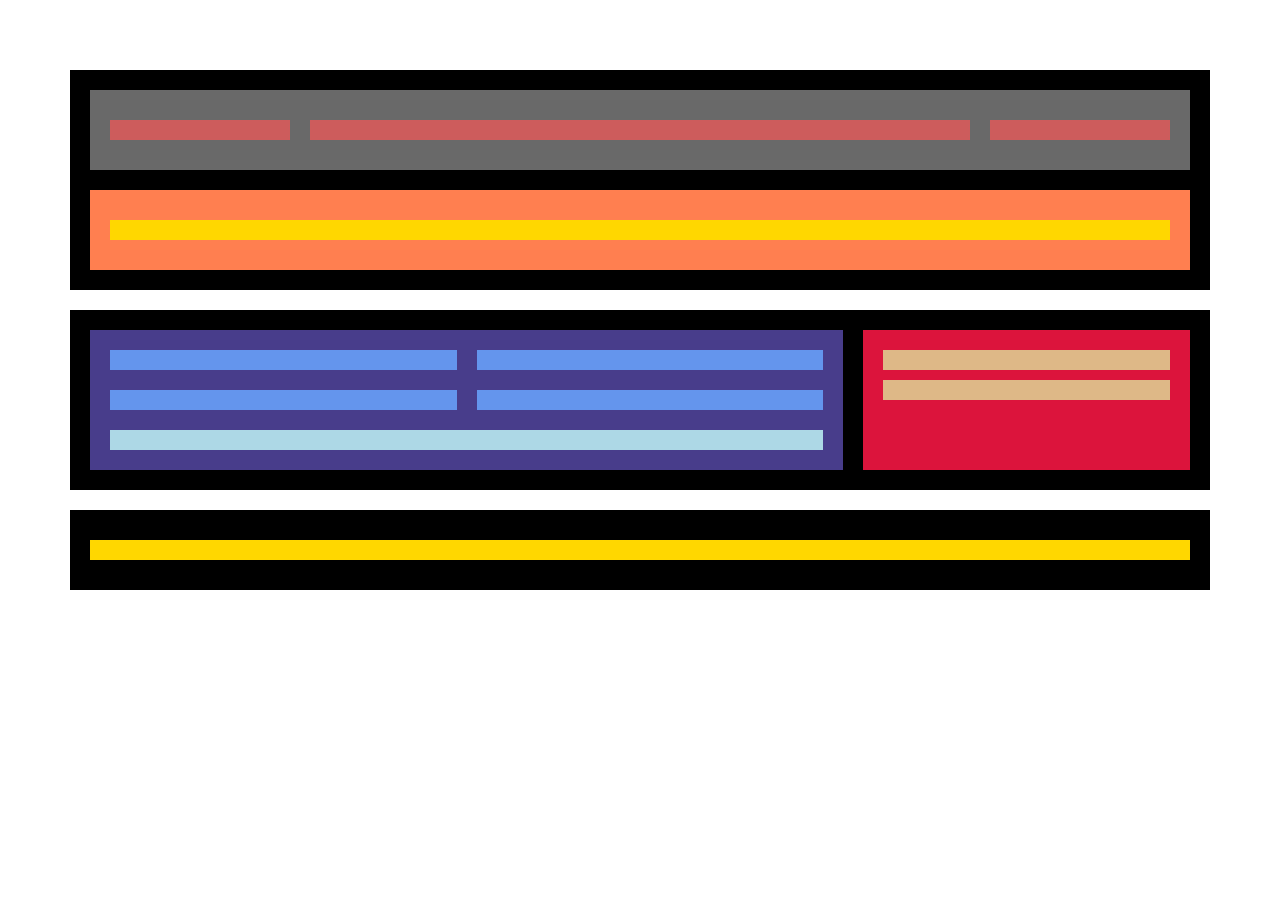
<file: nivell-1/index.html>
<!DOCTYPE html>
<html lang="en">
<head>
    <meta charset="UTF-8">
    <meta http-equiv="X-UA-Compatible" content="IE=edge">
    <meta name="viewport" content="width=device-width, user-scalable=no, initial-scale=1.0, maximum-scale=1.0, minimum-scale=1.0">
    <link rel="stylesheet" href="style.css">
    <title>S1. HTML i CSS Nivell 1</title>
</head>
<body>
    <div class="container">
        <header>
            <div class="head-sup">
                <div class="logo"></div>
                <div class="nav"></div>
                <div class="xxss"></div>
            </div>
            <div class="headline">
                <h1></h1>
            </div>
        </header>
        <section>
            <div class="contents">
                <div class="content"></div>
                <div class="content"></div>
                <div class="content"></div>
                <div class="content"></div>
                <div class="content-end"></div>
            </div>
            <aside>
                <div class="commercial"></div>
                <div class="commercial"></div>
            </aside>
        </section>
        <footer>
            <address></address>
        </footer>
    </div>
</body>
</html>
</file>
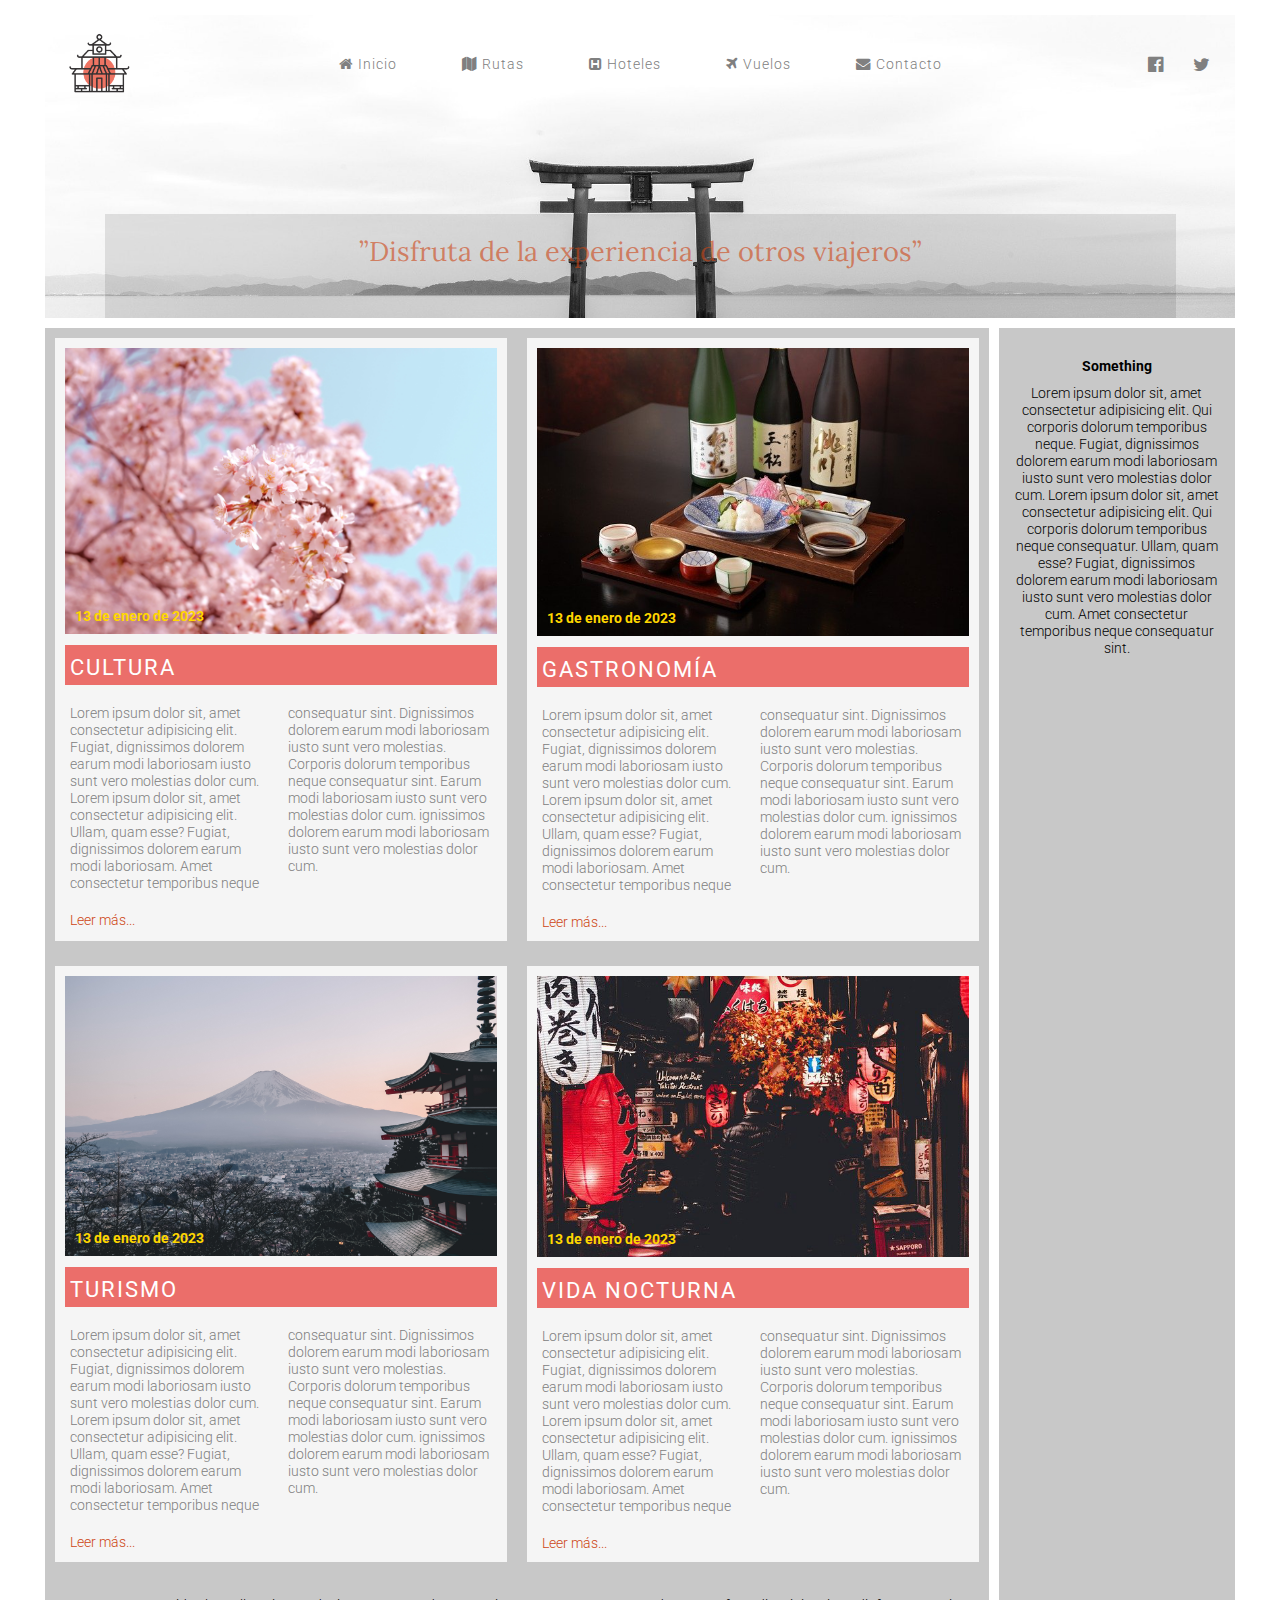
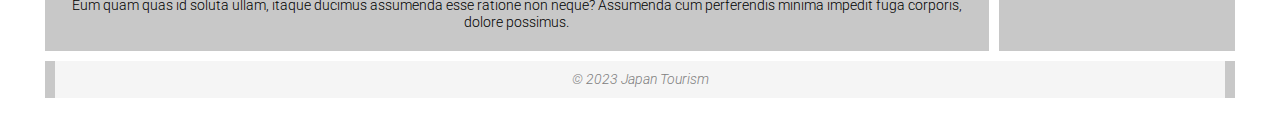
<file: nivell-2/index.html>
<!DOCTYPE html>
<html lang="en">
<head>
    <meta charset="UTF-8">
    <meta http-equiv="X-UA-Compatible" content="IE=edge">
    <meta name="viewport" content="width=device-width, initial-scale=1, maximum-scale=1, user-scalable=0">
    <link rel="stylesheet" href="https://cdnjs.cloudflare.com/ajax/libs/font-awesome/4.7.0/css/font-awesome.min.css">
    <link rel="preconnect" href="https://fonts.googleapis.com">
    <link rel="preconnect" href="https://fonts.gstatic.com" crossorigin>
    <link href="https://fonts.googleapis.com/css2?family=Lora&family=Roboto:wght@300;400;500&display=swap" rel="stylesheet">    
    <link rel="icon" type="image/jpg" href="images/favicon.ico"/>
    <link rel="stylesheet" href="style.css">
    <title>S1. HTML i CSS Nivell 2</title>
</head>
<body>
    <div class="container">
        <header>
            <div class="head-sup">
                <div class="logo">
                    <a href="index.html"><img class="resize-logo" src="images/logo.png" alt="logotipo"></a></div>
                <div class="nav">
                  <a href="#"><i class="fa fa-home"></i>Inicio</a>
                  <a href="#"><i class="fa fa-map"></i>Rutas</a>  
                  <a href="#"><i class="fa fa-h-square"></i>Hoteles</a>  
                  <a href="#"><i class="fa fa-plane"></i>Vuelos</a>  
                  <a href="#"><i class="fa fa-envelope"></i>Contacto</a>  
                </div>
                <div class="xxss">
                    <a href="#"><i class="fa fa-facebook-official"></i></a>
                    <a href="#"><i class="fa fa-twitter"></i></a> 
                </div>
            </div>
            <div class="headline">
                <h1>”Disfruta de la experiencia de otros viajeros”</h1>
            </div>
        </header>
        <section>
            <div class="contents">
                <div class="content">
                    <img src="images/sakura.jpg" alt="Cultura" >
                    <p class="date">13 de enero de 2023</p>
                    <h2>Cultura</h2>
                    <p>Lorem ipsum dolor sit, amet consectetur adipisicing elit. 
                        Fugiat, dignissimos dolorem earum modi laboriosam iusto sunt vero molestias dolor cum. 
                        Lorem ipsum dolor sit, amet consectetur adipisicing elit. 
                        Ullam, quam esse? Fugiat, dignissimos dolorem earum modi laboriosam.
                        Amet consectetur temporibus neque consequatur sint. 
                        Dignissimos dolorem earum modi laboriosam iusto sunt vero molestias. 
                        Corporis dolorum temporibus neque consequatur sint. 
                        Earum modi laboriosam iusto sunt vero molestias dolor cum.
                        ignissimos dolorem earum modi laboriosam iusto sunt vero molestias dolor cum.
                    </p>
                    <a href="#">Leer más...</a>
                </div>
                <div class="content">
                    <img src="images/comida.jpg" alt="Gastronomía" >
                    <p class="date">13 de enero de 2023</p>
                    <h2>Gastronomía</h2>
                    <p>Lorem ipsum dolor sit, amet consectetur adipisicing elit. 
                        Fugiat, dignissimos dolorem earum modi laboriosam iusto sunt vero molestias dolor cum. 
                        Lorem ipsum dolor sit, amet consectetur adipisicing elit. 
                        Ullam, quam esse? Fugiat, dignissimos dolorem earum modi laboriosam.
                        Amet consectetur temporibus neque consequatur sint. 
                        Dignissimos dolorem earum modi laboriosam iusto sunt vero molestias. 
                        Corporis dolorum temporibus neque consequatur sint. 
                        Earum modi laboriosam iusto sunt vero molestias dolor cum.
                        ignissimos dolorem earum modi laboriosam iusto sunt vero molestias dolor cum.
                    </p>
                    <a href="#">Leer más...</a>
                </div>
                <div class="content">
                    <img src="images/fuji.jpg" alt="Turismo" >
                    <p class="date">13 de enero de 2023</p>
                    <h2>Turismo</h2>
                    <p>Lorem ipsum dolor sit, amet consectetur adipisicing elit. 
                        Fugiat, dignissimos dolorem earum modi laboriosam iusto sunt vero molestias dolor cum. 
                        Lorem ipsum dolor sit, amet consectetur adipisicing elit. 
                        Ullam, quam esse? Fugiat, dignissimos dolorem earum modi laboriosam.
                        Amet consectetur temporibus neque consequatur sint. 
                        Dignissimos dolorem earum modi laboriosam iusto sunt vero molestias. 
                        Corporis dolorum temporibus neque consequatur sint. 
                        Earum modi laboriosam iusto sunt vero molestias dolor cum.
                        ignissimos dolorem earum modi laboriosam iusto sunt vero molestias dolor cum.
                    </p>
                    <a href="#">Leer más...</a>
                </div>
                <div class="content">
                    <img src="images/noche.jpg" alt="Vida nocturna" >
                    <p class="date">13 de enero de 2023</p>
                    <h2>Vida nocturna</h2>
                    <p>Lorem ipsum dolor sit, amet consectetur adipisicing elit. 
                        Fugiat, dignissimos dolorem earum modi laboriosam iusto sunt vero molestias dolor cum. 
                        Lorem ipsum dolor sit, amet consectetur adipisicing elit. 
                        Ullam, quam esse? Fugiat, dignissimos dolorem earum modi laboriosam.
                        Amet consectetur temporibus neque consequatur sint. 
                        Dignissimos dolorem earum modi laboriosam iusto sunt vero molestias. 
                        Corporis dolorum temporibus neque consequatur sint. 
                        Earum modi laboriosam iusto sunt vero molestias dolor cum.
                        ignissimos dolorem earum modi laboriosam iusto sunt vero molestias dolor cum.
                    </p>
                    <a href="#">Leer más...</a>
                </div>
                <div class="content-end">
                    <p>Eum quam quas id soluta ullam, itaque ducimus assumenda esse ratione non neque? 
                        Assumenda cum perferendis minima impedit fuga corporis, dolore possimus.
                    </p>
                </div>
            </div>
            <aside>
                <p class="commercial">Something</p>
                <p>Lorem ipsum dolor sit, amet consectetur adipisicing elit. Qui corporis dolorum temporibus neque. 
                    Fugiat, dignissimos dolorem earum modi laboriosam iusto sunt vero molestias dolor cum. 
                    Lorem ipsum dolor sit, amet consectetur adipisicing elit. Qui corporis dolorum temporibus neque consequatur. 
                    Ullam, quam esse? Fugiat, dignissimos dolorem earum modi laboriosam iusto sunt vero molestias dolor cum.
                    Amet consectetur temporibus neque consequatur sint. 
                </p>
            </aside>
        </section>
        <footer>
            <address>&copy; 2023 Japan Tourism</address>
        </footer>
    </div>
</body>
</html>
</file>
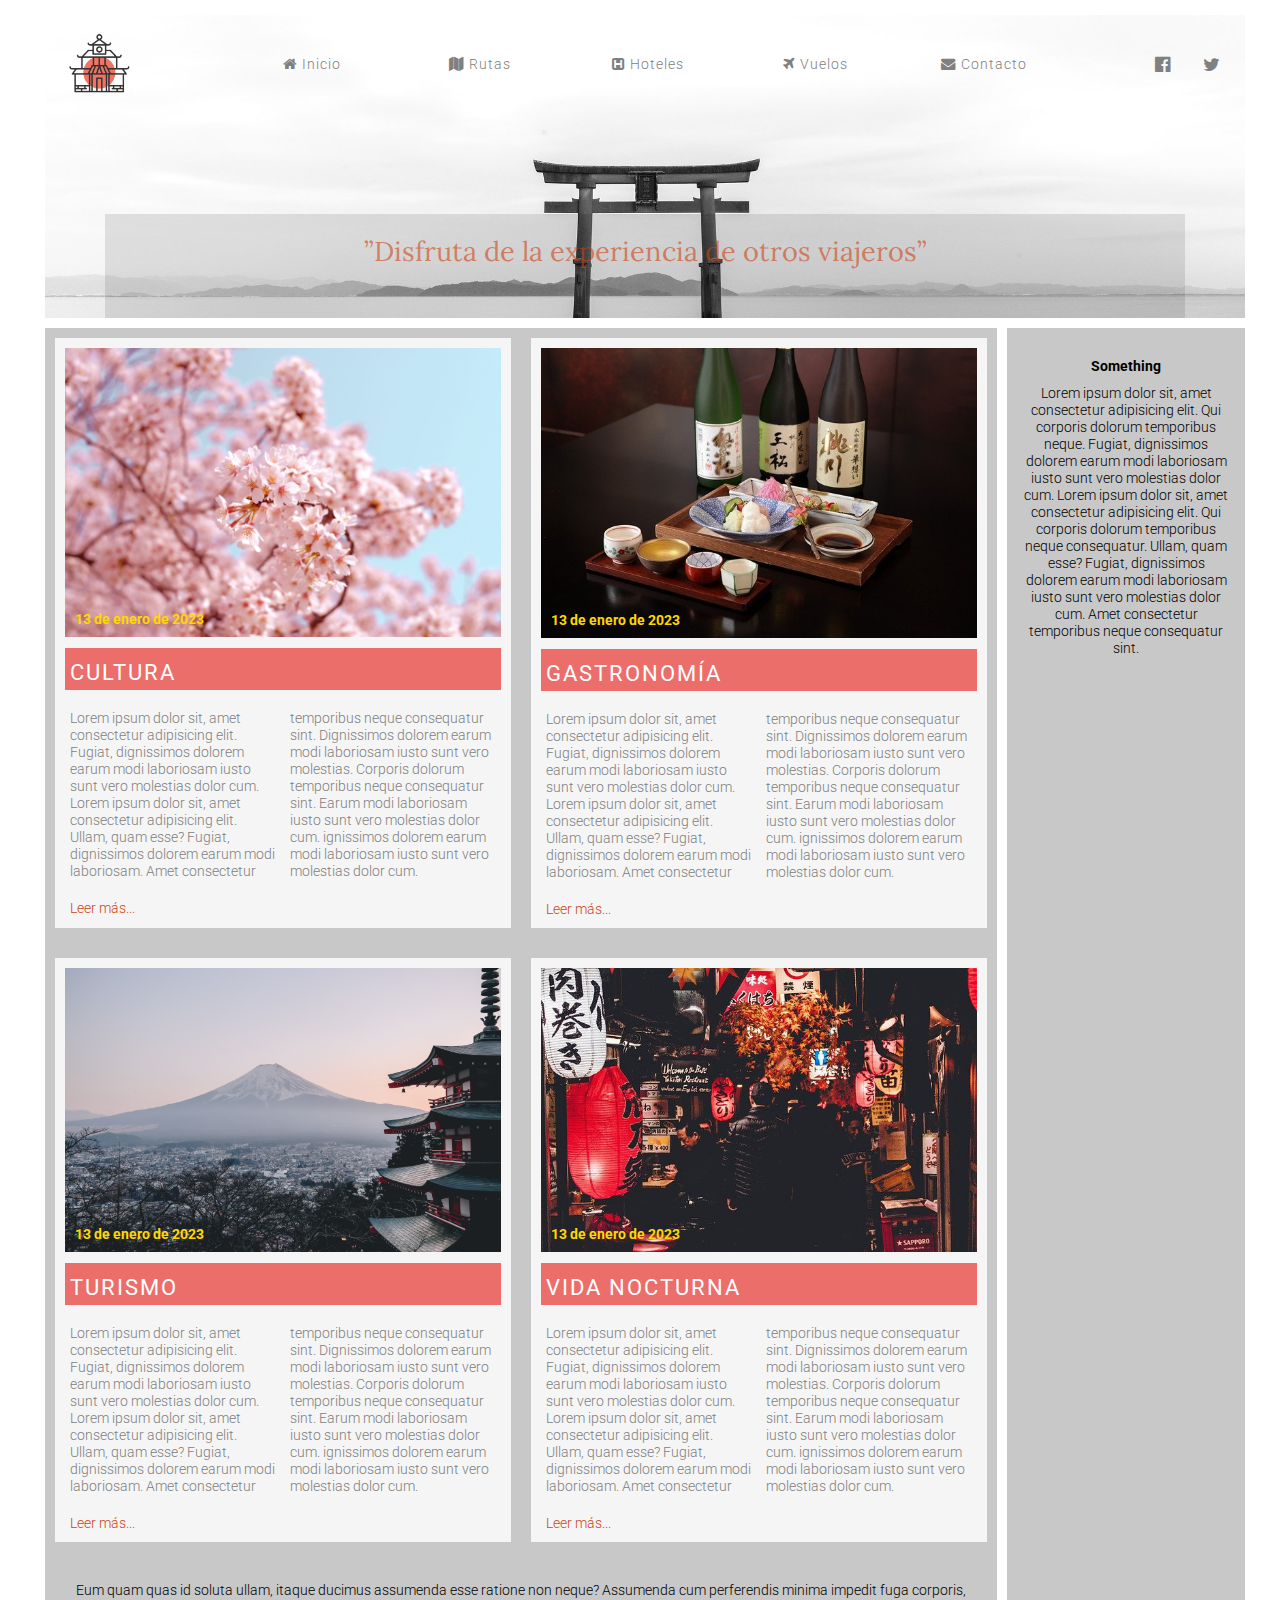
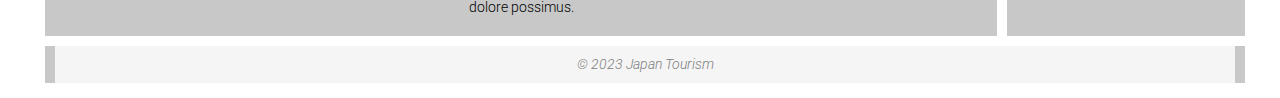
<file: nivell-3/index-grid.html>
<!DOCTYPE html>
<html lang="en">
<head>
    <meta charset="UTF-8">
    <meta http-equiv="X-UA-Compatible" content="IE=edge">
    <meta name="viewport" content="width=device-width, initial-scale=1, maximum-scale=1, user-scalable=0">
    <link rel="stylesheet" href="https://cdnjs.cloudflare.com/ajax/libs/font-awesome/4.7.0/css/font-awesome.min.css">
    <link rel="preconnect" href="https://fonts.googleapis.com">
    <link rel="preconnect" href="https://fonts.gstatic.com" crossorigin>
    <link href="https://fonts.googleapis.com/css2?family=Lora&family=Roboto:wght@300;400;500&display=swap" rel="stylesheet">    
    <link rel="icon" type="image/jpg" href="images/favicon.ico"/>
    <link rel="stylesheet" href="style-grid.css">
    <title>S1. HTML i CSS Nivell 2</title>
</head>
<body>
    <div class="container">
        <header>
            <div class="head">
                <div class="logo">
                    <a href="index.html"><img class="resize-logo" src="images/logo.png" alt="logotipo"></a>
                </div>
                <nav class="menu">
                  <a href="#"><i class="fa fa-home"></i>Inicio</a>
                  <a href="#"><i class="fa fa-map"></i>Rutas</a>  
                  <a href="#"><i class="fa fa-h-square"></i>Hoteles</a>  
                  <a href="#"><i class="fa fa-plane"></i>Vuelos</a>  
                  <a href="#"><i class="fa fa-envelope"></i>Contacto</a>
                </nav>
                <div class="xxss">
                    <a href="#"><i class="fa fa-facebook-official"></i></a>
                    <a href="#"><i class="fa fa-twitter"></i></a>
                </div>
            </div> 
            <div class="headline">
                <h1>”Disfruta de la experiencia de otros viajeros”</h1>
            </div>
        </header>
        <main>
            <article>
                <section>
                    <img src="images/sakura.jpg" alt="Cultura" >
                    <p class="date">13 de enero de 2023</p>
                    <h2>Cultura</h2>
                    <p>Lorem ipsum dolor sit, amet consectetur adipisicing elit. 
                        Fugiat, dignissimos dolorem earum modi laboriosam iusto sunt vero molestias dolor cum. 
                        Lorem ipsum dolor sit, amet consectetur adipisicing elit. 
                        Ullam, quam esse? Fugiat, dignissimos dolorem earum modi laboriosam.
                        Amet consectetur temporibus neque consequatur sint. 
                        Dignissimos dolorem earum modi laboriosam iusto sunt vero molestias. 
                        Corporis dolorum temporibus neque consequatur sint. 
                        Earum modi laboriosam iusto sunt vero molestias dolor cum.
                        ignissimos dolorem earum modi laboriosam iusto sunt vero molestias dolor cum.
                    </p>
                    <a href="#">Leer más...</a>
                </section>
                <section>
                    <img src="images/comida.jpg" alt="Gastronomía" >
                    <p class="date">13 de enero de 2023</p>
                    <h2>Gastronomía</h2>
                    <p>Lorem ipsum dolor sit, amet consectetur adipisicing elit. 
                        Fugiat, dignissimos dolorem earum modi laboriosam iusto sunt vero molestias dolor cum. 
                        Lorem ipsum dolor sit, amet consectetur adipisicing elit. 
                        Ullam, quam esse? Fugiat, dignissimos dolorem earum modi laboriosam.
                        Amet consectetur temporibus neque consequatur sint. 
                        Dignissimos dolorem earum modi laboriosam iusto sunt vero molestias. 
                        Corporis dolorum temporibus neque consequatur sint. 
                        Earum modi laboriosam iusto sunt vero molestias dolor cum.
                        ignissimos dolorem earum modi laboriosam iusto sunt vero molestias dolor cum.
                    </p>
                    <a href="#">Leer más...</a>
                </section>
                <section>
                    <img src="images/fuji.jpg" alt="Turismo" >
                    <p class="date">13 de enero de 2023</p>
                    <h2>Turismo</h2>
                    <p>Lorem ipsum dolor sit, amet consectetur adipisicing elit. 
                        Fugiat, dignissimos dolorem earum modi laboriosam iusto sunt vero molestias dolor cum. 
                        Lorem ipsum dolor sit, amet consectetur adipisicing elit. 
                        Ullam, quam esse? Fugiat, dignissimos dolorem earum modi laboriosam.
                        Amet consectetur temporibus neque consequatur sint. 
                        Dignissimos dolorem earum modi laboriosam iusto sunt vero molestias. 
                        Corporis dolorum temporibus neque consequatur sint. 
                        Earum modi laboriosam iusto sunt vero molestias dolor cum.
                        ignissimos dolorem earum modi laboriosam iusto sunt vero molestias dolor cum.
                    </p>
                    <a href="#">Leer más...</a>
                </section>
                <section>
                    <img src="images/noche.jpg" alt="Vida nocturna" >
                    <p class="date">13 de enero de 2023</p>
                    <h2>Vida nocturna</h2>
                    <p>Lorem ipsum dolor sit, amet consectetur adipisicing elit. 
                        Fugiat, dignissimos dolorem earum modi laboriosam iusto sunt vero molestias dolor cum. 
                        Lorem ipsum dolor sit, amet consectetur adipisicing elit. 
                        Ullam, quam esse? Fugiat, dignissimos dolorem earum modi laboriosam.
                        Amet consectetur temporibus neque consequatur sint. 
                        Dignissimos dolorem earum modi laboriosam iusto sunt vero molestias. 
                        Corporis dolorum temporibus neque consequatur sint. 
                        Earum modi laboriosam iusto sunt vero molestias dolor cum.
                        ignissimos dolorem earum modi laboriosam iusto sunt vero molestias dolor cum.
                    </p>
                    <a href="#">Leer más...</a>
                </section>
                <div class="content-end">
                    <p>Eum quam quas id soluta ullam, itaque ducimus assumenda esse ratione non neque? 
                        Assumenda cum perferendis minima impedit fuga corporis, dolore possimus.
                    </p>
                </div>
            </article>
        </main>    
        <aside>
            <p class="commercial">Something</p>
            <p>Lorem ipsum dolor sit, amet consectetur adipisicing elit. Qui corporis dolorum temporibus neque. 
                Fugiat, dignissimos dolorem earum modi laboriosam iusto sunt vero molestias dolor cum. 
                Lorem ipsum dolor sit, amet consectetur adipisicing elit. Qui corporis dolorum temporibus neque consequatur. 
                Ullam, quam esse? Fugiat, dignissimos dolorem earum modi laboriosam iusto sunt vero molestias dolor cum.
                Amet consectetur temporibus neque consequatur sint. 
            </p>
        </aside>
        
        <footer>
            <address>&copy; 2023 Japan Tourism</address>
        </footer>
    </div>
</body>
</html>
</file>
<file: nivell-1/style.css>
*{ /* en global */
    margin:10px;
    padding: 10px;
    box-sizing: border-box; /* ancho y alto total que incluye padding y border */
}
.container {
    max-width: 1200px;
    display: flex;
    flex-flow: column nowrap;
}

header, section, footer {
    background-color: black;
    display: flex;
}

header {
    flex-flow: column nowrap;
}

.head-sup {
    background-color: dimgray;
    height: 80px;
    display: flex;
    align-items: center;
}

.logo, .nav, .xxss {
    background-color: indianred;
    height: 10px;
    flex: 1 1 auto;
}

.nav {
    flex: 4 1 auto;
}

.headline {
    background-color: coral;
    height: 80px;
    display: flex;
    flex-flow: column nowrap;
    justify-content: center;
}

h1 {
    background-color: gold;
    height: 10px;
}

.contents {
    background-color: darkslateblue;
    display: flex;
    flex: 2 1 auto;
    flex-flow: row wrap;
}

.content {
    height: 10px;
    background-color: cornflowerblue;
    flex: 1 1 40%;
}

.content-end {
    height: 10px;
    background-color: lightblue;
    flex: 1 1 100%;
}

aside {
    background-color: crimson;
    flex: 1 1 auto;
}

.commercial {
    height: 10px;
    background-color: burlywood;
}

footer {
    height: 80px;
    flex-direction: column;
    justify-content: center;
}

address {
    background-color: gold;
    height: 10px;
}

@media (min-width: 779px) and (max-width: 1024px){
    section {
        flex-direction: column;
        background-color: goldenrod;
    }
}

@media (min-width: 1px) and (max-width: 778px) {
    .head-sup {
        flex-direction: column;
        align-items: stretch;
        height: auto;
    }

    section {
        flex-direction: column;
        background-color: goldenrod;
    }

    .contents {
        flex-direction: column;
    }
}
</file>
<file: nivell-2/style.css>
* {
    margin:0px;
    padding: 5px;
    box-sizing: border-box;
    text-decoration: none;
}

body{
    font-family: 'Roboto', sans-serif;
    font-size: 0.9rem;
    font-weight: 300;
    color: gray;
}

.container {
    margin: 0 auto;
    max-width: 1200px;
    display: flex;
    flex-flow: column nowrap;
}

a {
    color: rgb(205, 69, 20);
}

a:hover {
    color: rgb(255, 159, 125);
}

h1 {
    background-color: rgba(0, 0, 0, 0.10);
    font-family: 'Lora', serif;
    color: rgba(205, 69, 20, 0.6);
    font-size: 1.7rem;
    font-weight: 100;
    text-align: center;
    padding-top: 20px;
    padding-bottom: 50px;
    flex: 0 1 90%;
}

h2 {
    background-color: rgb(235, 110, 106);
    color: white;
    text-transform: uppercase;
    font-weight: 400;
    letter-spacing: 2px;
    padding-top: 10px;
    margin-bottom: 15px;
}

header, section, footer {
    display: flex;
}

header {
    flex-flow: column nowrap;
    background-image: url("./images/header.jpg");
    background-position: center;
    background-attachment: contain;
    background-size: cover;
    padding: 0px;
}

.head-sup {
    display: flex;
    align-items: center;
}

.logo, .xxss {
    flex: 1 1 auto;
}

.logo a img  {
    width: auto;
    height: 75px;
}

.nav {
    display: flex;
    flex: 1 1 auto;
    justify-content: center;
}

.nav a {
    color: gray;
    letter-spacing: 1px;
    padding: 0 30px;
}

.nav a:hover {
    color: rgb(205, 69, 20);
}

.xxss {
    display: flex;
    justify-content: flex-end;
}

.xxss a {
    color: gray;
    font-size: 18px;
    padding: 0 10px;
}

.xxss a:hover {
    color: rgb(205, 69, 20);
}

.headline {
    display: flex;
    flex-direction: column wrap;
    justify-content: center;
    margin-top: 100px;
    padding: 0px;
}

section {
    gap: 10px 10px;
    padding: 0px;
}

.contents {
    background-color:rgb(200, 200, 200);
    flex: 1 1 80%;
    display: flex;
    flex-flow: row wrap;
    gap: 25px 20px;
    margin: 10px 0;
    padding: 10px;
}

.content {
    background-color: whitesmoke;
    flex: 1 1 45%;
    padding: 10px;
}

.content img {
    width: 100%;
    padding: 0px;
}

.date {
    padding-left: 10px;
    margin-top: -35px;
    color:gold;
    font-weight: bold;
}

.content p {
    margin-bottom: 15px;    
}

.content-end {
    flex: 1 1 40%;
    color: black;
    text-align: center;
}

aside {
    background-color:rgb(200, 200, 200);
    flex: 1 1 20%;
    margin: 10px 0;
    padding: 25px 10px;
    color: black;
    text-align: center;
}

.commercial {
    font-weight: bold;
}

footer {
    background-color: whitesmoke;
    flex-direction: column;
    justify-content: center;
    border-left: 10px solid rgb(200, 200, 200);;
    border-right: 10px solid rgb(200, 200, 200);;
}

address {
    text-align: center;
}

/* responsive lg */
@media screen and (min-width: 1200px) {
    .content p {
        column-count: 2;
    }
}

/* responsive md */
@media screen and (min-width: 992px) and (max-width: 1199px) {
    section {
        flex-direction: column;
        row-gap: 0px;
    }
    .content p {
        column-count: 2;
    }
}

/* responsive sm */
@media screen and (min-width: 768px) and (max-width: 991px) {
    section {
        flex-direction: column;
        row-gap: 0px;
    }
    .head-sup {
        flex-direction: column;
    }
    .nav a {
        padding: 20px;
    }
}

/* responsive xs */
@media screen and (min-width: 524px) and (max-width: 767px) {
    section {
        flex-direction: column;
        row-gap: 0px;
    }
    .head-sup {
        flex-direction: column;
    }
    .nav a {
        padding: 10px;
    }
    .contents {
        flex-direction: column;
    }
}

@media all and (max-width: 523px) {
    section {
        flex-direction: column;
        row-gap: 0px;
    }
    .head-sup {
        flex-direction: column;
    }
    .nav a {
        padding: 10px;
        text-align: center;
    }
    .nav a i{
        display: none;
    }
    .contents {
        flex-direction: column;
    }
}

@media all and (max-width: 400px) {
   .nav {
        flex-direction: column;
        justify-content: center;
   }
   .nav a {
        padding: 3px 0;
    }
}   

@media all and (max-width: 309px) {
    h1 {
        font-size: 1.3rem;
    }
    h2 {
        letter-spacing: normal;
    }
}

@media all and (max-width: 233px) {
    h2 {
        font-size: 1.2rem;
        padding-top: 0;
        margin-bottom: 0;
    }
}

@media all and (max-width: 220px) {
    h2 {
        font-size: 1rem;
    }
    .date {
        font-size: 0.8rem;
    }
}

@media all and (max-width: 203px) {
    h2 {
        font-size: 0.7rem;
    }
    .date {
        font-size: 0.6rem;
        margin-top: -30px;
    }
}
</file>
<file: nivell-3/style-grid.css>
* {
    margin:0px;
    padding: 5px;
    box-sizing: border-box;
    text-decoration: none;
}

body{
    font-family: 'Roboto', sans-serif;
    font-size: 0.9rem;
    font-weight: 300;
    color: gray;
}

a {
    color: rgb(205, 69, 20);
}

a:hover {
    color: rgb(255, 159, 125);
}

h1 {
    background-color: rgba(0, 0, 0, 0.10);
    font-family: 'Lora', serif;
    color: rgba(205, 69, 20, 0.6);
    font-size: 1.7rem;
    font-weight: 100;
    text-align: center;
    padding-top: 20px;
    padding-bottom: 50px;
    grid-column-start: 2;
    animation: moveRight 1s ease-out 1s;
    animation-fill-mode: backwards;
}

h2 {
    background-color: rgb(235, 110, 106);
    color: white;
    text-transform: uppercase;
    font-weight: 400;
    letter-spacing: 2px;
    padding-top: 12px;
    margin-bottom: 15px;
}

.container {
    margin: 0 auto;
    max-width: 1200px;
    display: grid;
    grid-template-areas: 
        "header header"
        "main aside"
        "footer footer";
    grid-template-columns: 80% 20%;
    grid-gap: 10px 10px;
}

    header {
        grid-area: header;
        background-image: url("./images/header.jpg");
        background-position: center;
        background-attachment: contain;
        background-size: cover;
        padding: 0px;
    }

        .head {
            display: grid;
            grid-template-columns: 1fr 5fr 1fr;
            align-items: center;
        }

            .logo a img  {
                width: auto;
                height: 75px;
                animation: increaseSize 1.5s ease-in-out;
            }

            .menu {
                display: grid;
                grid-template-columns: repeat(5, 1fr);
                justify-items: center;

            }

            .menu a {
                color: gray;
                letter-spacing: 1px;
            }
            
            .menu a:hover {
                color: rgb(205, 69, 20);
            }

            .xxss {
                text-align: end;
            }

            .xxss a {
                color: gray;
                font-size: 18px;
                padding: 0 10px;
            }
            
            .xxss a:hover {
                color: rgb(205, 69, 20);
            }

        .headline {
            display: grid;
            grid-template-columns: 1fr 90% 1fr;
            margin-top: 100px;
            padding: 0px;
        }

    main {
        grid-area: main;
        background-color:rgb(200, 200, 200);
    }

        article{
            background-color:rgb(200, 200, 200);
            display: grid;
            grid-template-columns: 1fr 1fr;
            grid-gap: 30px 20px;
        }

        section {
            background-color: whitesmoke;
            padding: 10px;
        }

            section img {
                width: 100%;
                padding: 0px;
            }

            .date {
                padding-left: 10px;
                margin-top: -35px;
                color:gold;
                font-weight: bold;
            }

            section p {
                column-count: 2;
                margin-bottom: 15px;    
            }
        
        .content-end {
            grid-column: 2 span;
            color: black;
            text-align: center;
        }

    aside {
        grid-area: aside;
        background-color:rgb(200, 200, 200);
        padding: 25px 10px;
        color: black;
        text-align: center;
    }

        .commercial {
            font-weight: bold;
        }

    footer {
        grid-area: footer;
        background-color: whitesmoke;
        border-left: 10px solid rgb(200, 200, 200);;
        border-right: 10px solid rgb(200, 200, 200);;
    }

        address {
            text-align: center;
        }

@keyframes moveRight {
    0% { 
        opacity: 0;
        transform: translateY(50px);
    }
    100% { 
        opacity: 1;
        transform: translate(0);
    } 
}

@keyframes increaseSize {
    0% { 
        opacity: 0;
        transform: scale(0);
    }
    100% { 
        opacity: 1;
        transform: scale(100%);
    } 
}

/* responsive lg */
/* @media screen and (min-width: 1200px) {

} */

/* responsive md */
@media screen and (min-width: 992px) and (max-width: 1199px) {
    .container {
        grid-template-areas: 
        "header"
        "main"
        "aside"
        "footer";
        grid-template-columns: 1fr;
    }
}

/* responsive sm */
@media screen and (min-width: 768px) and (max-width: 991px) {
    .container {
        grid-template-areas: 
        "header"
        "main"
        "aside"
        "footer";
        grid-template-columns: 1fr;
    }
        .head {
            grid-template-columns: 1fr;

        }
            .logo {
                text-align: center;
            }
            .xxss {
                text-align: center;
            }
       
            section p {
                column-count: 1;
            }
}

/* responsive xs */
@media screen and (min-width: 559px) and (max-width: 767px) {
    .container {
        grid-template-areas: 
        "header"
        "main"
        "aside"
        "footer";
        grid-template-columns: 1fr;
    }
        .head {
            grid-template-columns: 1fr;
        }
            .logo {
                text-align: center;
            }
            .xxss {
                text-align: center;
            }
            h1 {
                font-size: 1.5rem; 
            }  
        section {
            grid-column-start: 1;
            grid-column-end: 4;

        }
            section p {
                column-count: 1;
            }
}

@media all and (max-width: 558px) {
    .container {
        grid-template-areas: 
        "header"
        "main"
        "aside"
        "footer";
        grid-template-columns: 1fr;
    }
        .head {
            grid-template-columns: 1fr;
        }
            .logo {
                text-align: center;
            }
            .menu a i{
                display: none;
            }
            .xxss {
                text-align: center;
            }
            h1 {
                font-size: 1.5rem; 
            }  
        section {
            grid-column-start: 1;
            grid-column-end: 4;
        }
            section p {
                column-count: 1;
            }
}

@media all and (max-width: 380px) {
    .menu {
        grid-template-columns: 1fr;
    }
    .xxss {
        margin-bottom: 50px;
    }
    h1 {
        font-size: 1.2rem; 
    }
}

@media all and (max-width: 255px) {
    h2 {
        font-size: 1.3rem;
        letter-spacing: normal;
    } 
}    

@media all and (max-width: 228px) {
    h1 {
        font-size: 1rem; 
    }
    h2 {
        font-size: 0.9rem;
        letter-spacing: normal;
    }
    .date {
        margin-top: 0;
        color: rgb(235, 110, 106);
    }
}
</file>
